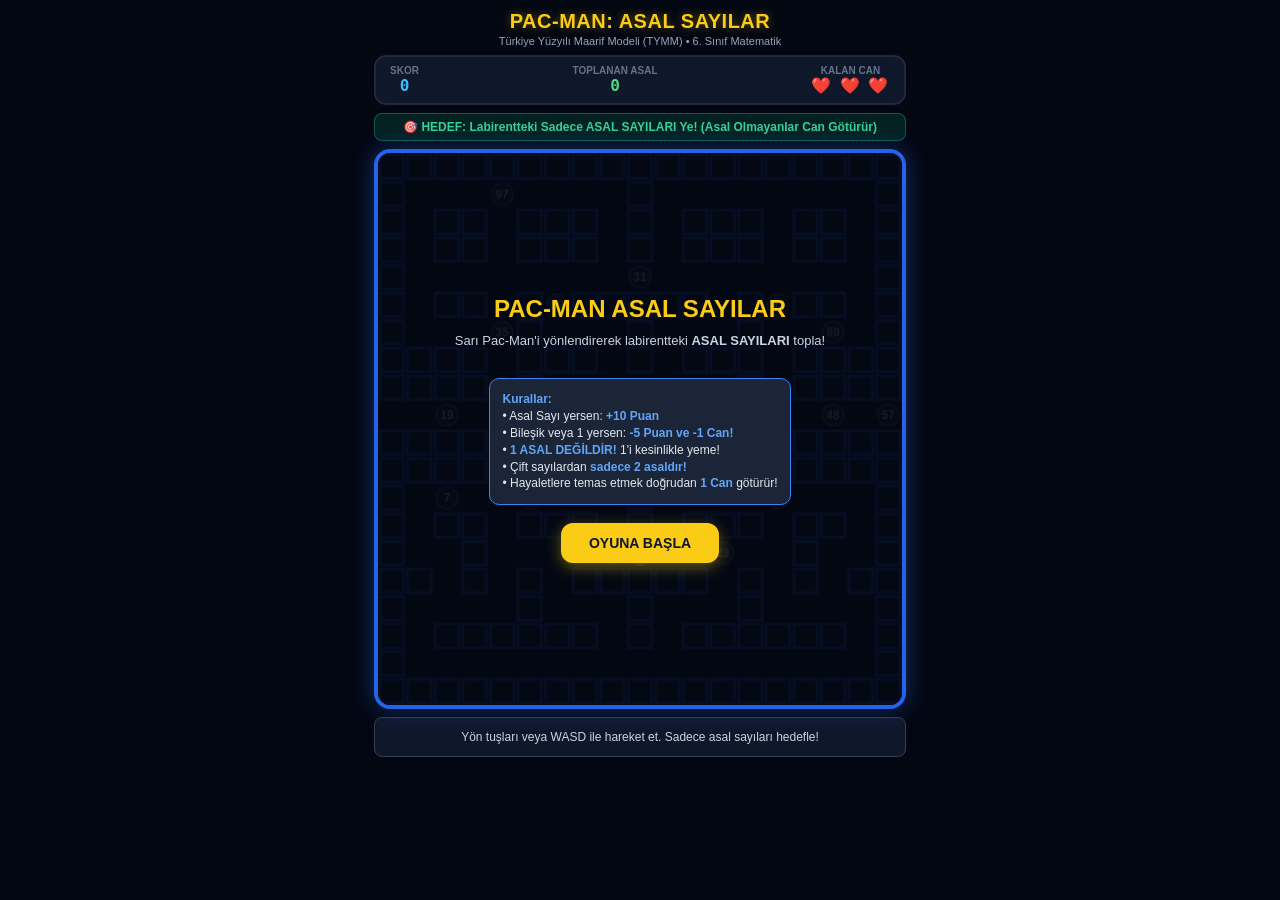
<file: public/pacman-asal-sayilar.html>
<!DOCTYPE html>
<html lang="tr">
<head>
  <meta charset="UTF-8">
  <meta name="viewport" content="width=device-width, initial-scale=1.0, maximum-scale=1.0, user-scalable=no">
  <title>Pac-Man Asal Sayılar | TYMM 6. Sınıf Matematik</title>
  <style>
    * {
      box-sizing: border-box;
      margin: 0;
      padding: 0;
      user-select: none;
      -webkit-user-select: none;
    }

    body {
      background-color: #030712;
      color: #f8fafc;
      font-family: 'Segoe UI', Tahoma, Geneva, Verdana, sans-serif;
      display: flex;
      flex-direction: column;
      align-items: center;
      min-height: 100vh;
      padding: 10px;
      overflow-x: hidden;
    }

    /* Üst Başlık & HUD */
    header {
      width: 100%;
      max-width: 540px;
      text-align: center;
      margin-bottom: 8px;
    }

    h1 {
      font-size: 20px;
      font-weight: 800;
      color: #facc15;
      text-shadow: 0 0 10px rgba(250, 204, 21, 0.4);
      letter-spacing: 0.5px;
    }

    .sub-title {
      font-size: 11px;
      color: #94a3b8;
      margin-top: 2px;
    }

    /* Bilgi ve Skor Çubuğu */
    .hud-bar {
      width: 100%;
      max-width: 532px;
      display: flex;
      justify-content: space-between;
      align-items: center;
      background: #0f172a;
      border: 2px solid #1e293b;
      border-radius: 12px;
      padding: 8px 14px;
      margin-bottom: 8px;
      font-size: 13px;
    }

    .hud-item {
      display: flex;
      flex-direction: column;
      align-items: center;
    }

    .hud-label {
      font-size: 10px;
      color: #64748b;
      text-transform: uppercase;
      font-weight: 700;
    }

    .hud-val {
      font-size: 16px;
      font-weight: 800;
      font-family: monospace;
      color: #38bdf8;
    }

    .lives-icons {
      color: #ef4444;
      font-size: 16px;
      letter-spacing: 2px;
    }

    /* Hedef Talimat Rozeti */
    .target-banner {
      width: 100%;
      max-width: 532px;
      background: rgba(16, 185, 129, 0.15);
      border: 1px solid rgba(16, 185, 129, 0.4);
      color: #34d399;
      font-size: 12px;
      font-weight: 700;
      text-align: center;
      padding: 6px 10px;
      border-radius: 8px;
      margin-bottom: 8px;
    }

    /* Canvas Sahnesi */
    .canvas-container {
      position: relative;
      width: 532px;
      height: 560px;
      max-width: 100%;
      border: 4px solid #2563eb;
      border-radius: 16px;
      box-shadow: 0 0 25px rgba(37, 99, 235, 0.4);
      background-color: #090d16;
      overflow: hidden;
    }

    canvas {
      display: block;
      width: 100%;
      height: 100%;
    }

    /* Ekran Titremesi */
    .shake {
      animation: shake-anim 0.3s ease-in-out;
    }

    @keyframes shake-anim {
      0%, 100% { transform: translate(0, 0); }
      20% { transform: translate(-4px, 4px); }
      40% { transform: translate(4px, -4px); }
      60% { transform: translate(-4px, -2px); }
      80% { transform: translate(4px, 2px); }
    }

    /* Kırmızı Flaş Efekti */
    .flash-red {
      animation: flash-anim 0.3s ease;
    }

    @keyframes flash-anim {
      0% { box-shadow: 0 0 40px #ef4444; }
      100% { box-shadow: 0 0 25px rgba(37, 99, 235, 0.4); }
    }

    /* Overlay / Modallar */
    .overlay {
      position: absolute;
      inset: 0;
      background: rgba(3, 7, 18, 0.92);
      display: flex;
      flex-direction: column;
      justify-content: center;
      align-items: center;
      padding: 24px;
      text-align: center;
      z-index: 20;
    }

    .overlay.hidden {
      display: none;
    }

    .overlay h2 {
      font-size: 24px;
      font-weight: 800;
      color: #facc15;
      margin-bottom: 8px;
    }

    .overlay p {
      font-size: 13px;
      color: #cbd5e1;
      max-width: 400px;
      line-height: 1.5;
      margin-bottom: 16px;
    }

    .btn {
      background: #facc15;
      color: #0f172a;
      font-size: 14px;
      font-weight: 800;
      border: none;
      border-radius: 12px;
      padding: 12px 28px;
      cursor: pointer;
      box-shadow: 0 4px 15px rgba(250, 204, 21, 0.4);
      transition: all 0.2s ease;
    }

    .btn:hover {
      background: #fde047;
      transform: scale(1.04);
    }

    .btn:active {
      transform: scale(0.97);
    }

    /* Eğitici Özet Kutusu */
    .educational-box {
      background: rgba(30, 41, 59, 0.9);
      border: 1px solid #3b82f6;
      border-radius: 10px;
      padding: 12px;
      margin: 12px 0 18px 0;
      text-align: left;
      font-size: 12px;
      color: #e2e8f0;
      line-height: 1.4;
    }

    .educational-box strong {
      color: #60a5fa;
    }

    /* Anlık Bilgi Bandı (Feedback) */
    .feedback-banner {
      width: 100%;
      max-width: 532px;
      margin-top: 8px;
      padding: 8px 12px;
      border-radius: 8px;
      font-size: 12px;
      text-align: center;
      min-height: 40px;
      display: flex;
      align-items: center;
      justify-content: center;
      background: #0f172a;
      border: 1px solid #334155;
      color: #cbd5e1;
    }

    /* Mobil Kontroller (D-Pad) */
    .d-pad {
      display: flex;
      flex-direction: column;
      align-items: center;
      margin-top: 10px;
      gap: 3px;
    }

    .d-row {
      display: flex;
      gap: 6px;
    }

    .d-btn {
      width: 54px;
      height: 44px;
      background: #1e293b;
      border: 1px solid #475569;
      border-radius: 8px;
      color: white;
      font-size: 18px;
      font-weight: bold;
      display: flex;
      align-items: center;
      justify-content: center;
      cursor: pointer;
    }

    .d-btn:active {
      background: #2563eb;
    }

    @media (min-width: 768px) {
      .d-pad {
        display: none;
      }
    }
  </style>
</head>
<body>

  <!-- Üst Başlık -->
  <header>
    <h1>PAC-MAN: ASAL SAYILAR</h1>
    <div class="sub-title">Türkiye Yüzyılı Maarif Modeli (TYMM) • 6. Sınıf Matematik</div>
  </header>

  <!-- Skor ve Bilgi Çubuğu -->
  <div class="hud-bar">
    <div class="hud-item">
      <span class="hud-label">Skor</span>
      <span class="hud-val" id="scoreVal">0</span>
    </div>
    <div class="hud-item">
      <span class="hud-label">Toplanan Asal</span>
      <span class="hud-val" id="primesVal" style="color: #4ade80;">0</span>
    </div>
    <div class="hud-item">
      <span class="hud-label">Kalan Can</span>
      <span class="lives-icons" id="livesVal">❤️ ❤️ ❤️</span>
    </div>
  </div>

  <!-- Hedef Talimatı -->
  <div class="target-banner">
    🎯 HEDEF: Labirentteki Sadece ASAL SAYILARI Ye! (Asal Olmayanlar Can Götürür)
  </div>

  <!-- Oyun Alanı (Canvas & Overlays) -->
  <div class="canvas-container" id="canvasBox">
    <canvas id="gameCanvas" width="532" height="560"></canvas>

    <!-- BAŞLANGIÇ EKRANI -->
    <div class="overlay" id="startScreen">
      <h2>PAC-MAN ASAL SAYILAR</h2>
      <p>
        Sarı Pac-Man'i yönlendirerek labirentteki <strong>ASAL SAYILARI</strong> topla!
      </p>
      <div class="educational-box">
        <strong>Kurallar:</strong><br>
        • Asal Sayı yersen: <strong>+10 Puan</strong><br>
        • Bileşik veya 1 yersen: <strong>-5 Puan ve -1 Can!</strong><br>
        • <strong>1 ASAL DEĞİLDİR!</strong> 1'i kesinlikle yeme!<br>
        • Çift sayılardan <strong>sadece 2 asaldır!</strong><br>
        • Hayaletlere temas etmek doğrudan <strong>1 Can</strong> götürür!
      </div>
      <button class="btn" id="startBtn">OYUNA BAŞLA</button>
    </div>

    <!-- OYUN BİTTİ EKRANI -->
    <div class="overlay hidden" id="gameOverScreen">
      <h2 style="color: #ef4444;">OYUN BİTTİ!</h2>
      <p id="gameOverStats">Toplam Skor: 0 | Toplanan Asal: 0</p>
      
      <!-- TYMM 6. Sınıf Müfredat Özeti -->
      <div class="educational-box">
        <strong>📚 TYMM 6. Sınıf Ders Özeti:</strong><br>
        &quot;Unutma: 1'den ve kendisinden başka böleni olmayan 1'den büyük doğal sayılara asal sayı denir.&quot;<br><br>
        • <strong>En küçük asal sayı 2'dir.</strong><br>
        • <strong>2 hariç hiçbir çift sayı asal değildir!</strong><br>
        • <strong>1 sayısı asal değildir!</strong>
      </div>
      <button class="btn" id="restartBtn">YENİDEN OYNA</button>
    </div>
  </div>

  <!-- Eğitici Geribildirim Bildirimi -->
  <div class="feedback-banner" id="feedbackBanner">
    Yön tuşları veya WASD ile hareket et. Sadece asal sayıları hedefle!
  </div>

  <!-- Mobil / Tablet D-Pad Kontrolleri -->
  <div class="d-pad">
    <button class="d-btn" id="btnUp">▲</button>
    <div class="d-row">
      <button class="d-btn" id="btnLeft">◀</button>
      <button class="d-btn" id="btnDown">▼</button>
      <button class="d-btn" id="btnRight">▶</button>
    </div>
  </div>

  <script>
    // -------------------------------------------------------------------------
    // 1. ASAL SAYI MATEMATİK MOTORU (TYMM 6. SINIF UYUMLU)
    // -------------------------------------------------------------------------
    const PRIMES = [2, 3, 5, 7, 11, 13, 17, 19, 23, 29, 31, 37, 41, 43, 47, 53, 59, 61, 67, 71, 73, 79, 83, 89, 97];
    const TRICKY_COMPOSITES = [1, 9, 15, 21, 25, 27, 33, 35, 39, 49, 51, 57, 77, 81, 91, 93, 99];

    function isPrime(n) {
      if (n <= 1) return false;
      if (n === 2) return true;
      if (n % 2 === 0) return false;
      for (let i = 3; i * i <= n; i += 2) {
        if (n % i === 0) return false;
      }
      return true;
    }

    function getCompositeExplanation(n) {
      if (n === 1) return "1 asal değildir! (Tek bir böleni vardır)";
      if (n % 2 === 0) return `${n} = 2 × ${n / 2} (Çift sayıdır, asal olamaz)`;
      for (let i = 3; i * i <= n; i += 2) {
        if (n % i === 0) {
          return `${n} = ${i} × ${n / i} (${i}'e bölünür, bileşiktir)`;
        }
      }
      return `${n} bileşik sayıdır!`;
    }

    // -------------------------------------------------------------------------
    // 2. 8-BİT SES SENTEZLEYİCİ (WEB AUDIO API - SIFIR HARİCİ KÜTÜPHANE)
    // -------------------------------------------------------------------------
    let audioCtx = null;
    function initAudio() {
      if (!audioCtx) {
        const AudioContextClass = window.AudioContext || window.webkitAudioContext;
        if (AudioContextClass) audioCtx = new AudioContextClass();
      }
      if (audioCtx && audioCtx.state === 'suspended') {
        audioCtx.resume();
      }
    }

    function playSound(type) {
      initAudio();
      if (!audioCtx) return;

      const now = audioCtx.currentTime;

      if (type === 'prime') {
        // Asal sayı yendiğinde neşeli yükselen melodi
        [523.25, 659.25, 783.99, 1046.5].forEach((freq, idx) => {
          const osc = audioCtx.createOscillator();
          const gain = audioCtx.createGain();
          osc.type = 'triangle';
          osc.frequency.setValueAtTime(freq, now + idx * 0.05);
          gain.gain.setValueAtTime(0.12, now + idx * 0.05);
          gain.gain.exponentialRampToValueAtTime(0.001, now + idx * 0.05 + 0.1);
          osc.connect(gain);
          gain.connect(audioCtx.destination);
          osc.start(now + idx * 0.05);
          osc.stop(now + idx * 0.05 + 0.11);
        });
      } else if (type === 'composite') {
        // Bileşik sayı yendiğinde hata sesi
        const osc = audioCtx.createOscillator();
        const gain = audioCtx.createGain();
        osc.type = 'sawtooth';
        osc.frequency.setValueAtTime(200, now);
        osc.frequency.linearRampToValueAtTime(100, now + 0.22);
        gain.gain.setValueAtTime(0.18, now);
        gain.gain.exponentialRampToValueAtTime(0.01, now + 0.22);
        osc.connect(gain);
        gain.connect(audioCtx.destination);
        osc.start(now);
        osc.stop(now + 0.23);
      } else if (type === 'ghost') {
        // Hayalet çarpma darbesi
        const osc = audioCtx.createOscillator();
        const gain = audioCtx.createGain();
        osc.type = 'square';
        osc.frequency.setValueAtTime(350, now);
        osc.frequency.exponentialRampToValueAtTime(50, now + 0.3);
        gain.gain.setValueAtTime(0.2, now);
        gain.gain.exponentialRampToValueAtTime(0.01, now + 0.3);
        osc.connect(gain);
        gain.connect(audioCtx.destination);
        osc.start(now);
        osc.stop(now + 0.31);
      }
    }

    // -------------------------------------------------------------------------
    // 3. LABİRENT IZGARASI & OYUN ELEMANLARI
    // -------------------------------------------------------------------------
    const MAZE = [
      [1,1,1,1,1,1,1,1,1,1,1,1,1,1,1,1,1,1,1],
      [1,0,0,0,0,0,0,0,0,1,0,0,0,0,0,0,0,0,1],
      [1,0,1,1,0,1,1,1,0,1,0,1,1,1,0,1,1,0,1],
      [1,0,1,1,0,1,1,1,0,1,0,1,1,1,0,1,1,0,1],
      [1,0,0,0,0,0,0,0,0,0,0,0,0,0,0,0,0,0,1],
      [1,0,1,1,0,1,0,1,1,1,1,1,0,1,0,1,1,0,1],
      [1,0,0,0,0,1,0,0,0,1,0,0,0,1,0,0,0,0,1],
      [1,1,1,1,0,1,1,1,0,1,0,1,1,1,0,1,1,1,1],
      [1,1,1,1,0,1,0,0,0,0,0,0,0,1,0,1,1,1,1],
      [0,0,0,0,0,0,0,1,1,2,1,1,0,0,0,0,0,0,0],
      [1,1,1,1,0,1,0,1,2,2,2,1,0,1,0,1,1,1,1],
      [1,1,1,1,0,1,0,1,1,1,1,1,0,1,0,1,1,1,1],
      [1,0,0,0,0,0,0,0,0,1,0,0,0,0,0,0,0,0,1],
      [1,0,1,1,0,1,1,1,0,1,0,1,1,1,0,1,1,0,1],
      [1,0,0,1,0,0,0,0,0,0,0,0,0,0,0,1,0,0,1],
      [1,1,0,1,0,1,0,1,1,1,1,1,0,1,0,1,0,1,1],
      [1,0,0,0,0,1,0,0,0,1,0,0,0,1,0,0,0,0,1],
      [1,0,1,1,1,1,1,1,0,1,0,1,1,1,1,1,1,0,1],
      [1,0,0,0,0,0,0,0,0,0,0,0,0,0,0,0,0,0,1],
      [1,1,1,1,1,1,1,1,1,1,1,1,1,1,1,1,1,1,1]
    ];

    const COLS = 19;
    const ROWS = 20;
    const TILE_SIZE = 28;

    const canvas = document.getElementById('gameCanvas');
    const ctx = canvas.getContext('2d');
    const canvasBox = document.getElementById('canvasBox');

    const scoreVal = document.getElementById('scoreVal');
    const primesVal = document.getElementById('primesVal');
    const livesVal = document.getElementById('livesVal');
    const feedbackBanner = document.getElementById('feedbackBanner');
    const startScreen = document.getElementById('startScreen');
    const gameOverScreen = document.getElementById('gameOverScreen');
    const gameOverStats = document.getElementById('gameOverStats');
    const startBtn = document.getElementById('startBtn');
    const restartBtn = document.getElementById('restartBtn');

    // Oyun Durum Değişkenleri
    let isRunning = false;
    let score = 0;
    let lives = 3;
    let primesEaten = 0;

    let pacman = {
      x: 9 * TILE_SIZE + 14,
      y: 14 * TILE_SIZE + 14,
      dirX: 0,
      dirY: 0,
      nextDirX: 0,
      nextDirY: 0,
      speed: 2.7,
      mouthAngle: 0.2,
      mouthDir: 1,
      invulnerable: 0
    };

    let ghosts = [
      { x: 8 * TILE_SIZE + 14, y: 10 * TILE_SIZE + 14, dirX: 0, dirY: -1, color: '#ef4444', speed: 2.1 },
      { x: 10 * TILE_SIZE + 14, y: 10 * TILE_SIZE + 14, dirX: 0, dirY: -1, color: '#06b6d4', speed: 1.8 }
    ];

    let numbers = [];
    let particles = [];
    let floatingTexts = [];

    // Yürünebilir hücreler
    function getWalkableTiles() {
      const list = [];
      for (let r = 0; r < ROWS; r++) {
        for (let c = 0; c < COLS; c++) {
          if (MAZE[r][c] === 0 && !(r >= 8 && r <= 11 && c >= 7 && c <= 11)) {
            if (!(r === 14 && c === 9)) {
              list.push({ col: c, row: r });
            }
          }
        }
      }
      return list;
    }

    // Rastgele sayı üretici (Dengeli ve pedagojik dağılım)
    function generateNumber(forcePrime = false) {
      if (forcePrime) {
        return PRIMES[Math.floor(Math.random() * PRIMES.length)];
      }
      const r = Math.random();
      if (r < 0.35) {
        return PRIMES[Math.floor(Math.random() * PRIMES.length)];
      } else if (r < 0.65) {
        return TRICKY_COMPOSITES[Math.floor(Math.random() * TRICKY_COMPOSITES.length)];
      } else {
        return Math.floor(Math.random() * 99) + 2;
      }
    }

    // Sayıları labirente yerleştir & HER ZAMAN EN AZ 3 ASAL SAYI KURALINI GARANTİLE
    function initNumbers() {
      const walkable = getWalkableTiles();
      walkable.sort(() => 0.5 - Math.random());
      const selected = walkable.slice(0, 18);

      numbers = [];
      let primeCount = 0;

      selected.forEach(t => {
        const force = primeCount < 4;
        const val = generateNumber(force);
        const p = isPrime(val);
        if (p) primeCount++;
        numbers.push({ col: t.col, row: t.row, value: val, isPrime: p });
      });

      // En az 3 asal sayı garantisi
      while (primeCount < 3) {
        for (let i = 0; i < numbers.length; i++) {
          if (!numbers[i].isPrime) {
            const pVal = PRIMES[Math.floor(Math.random() * PRIMES.length)];
            numbers[i].value = pVal;
            numbers[i].isPrime = true;
            primeCount++;
            if (primeCount >= 3) break;
          }
        }
      }
    }

    function spawnReplacement() {
      const walkable = getWalkableTiles();
      const occupied = new Set(numbers.map(n => `${n.col},${n.row}`));
      const pacC = Math.floor(pacman.x / TILE_SIZE);
      const pacR = Math.floor(pacman.y / TILE_SIZE);
      occupied.add(`${pacC},${pacR}`);

      const free = walkable.filter(t => !occupied.has(`${t.col},${t.row}`));
      if (free.length === 0) return;

      const tile = free[Math.floor(Math.random() * free.length)];
      const currentPrimes = numbers.filter(n => n.isPrime).length;
      // Ekranda 3'ten az asal kalırsa MUTLAKA asal üret
      const forcePrime = currentPrimes < 3;
      const val = generateNumber(forcePrime);

      numbers.push({
        col: tile.col,
        row: tile.row,
        value: val,
        isPrime: isPrime(val)
      });
    }

    function canMove(x, y, radius = 9) {
      if (y >= 9 * TILE_SIZE && y < 10 * TILE_SIZE) {
        if (x < 0 || x > COLS * TILE_SIZE) return true;
      }

      const points = [
        { cx: x - radius, cy: y - radius },
        { cx: x + radius, cy: y - radius },
        { cx: x - radius, cy: y + radius },
        { cx: x + radius, cy: y + radius }
      ];

      for (let p of points) {
        const c = Math.floor(p.cx / TILE_SIZE);
        const r = Math.floor(p.cy / TILE_SIZE);
        if (r < 0 || r >= ROWS || c < 0 || c >= COLS) return false;
        if (MAZE[r][c] === 1) return false;
      }
      return true;
    }

    // -------------------------------------------------------------------------
    // 4. KONTROLLER (KLAVYE VE DOKUNMATİK)
    // -------------------------------------------------------------------------
    function setDirection(dx, dy) {
      pacman.nextDirX = dx;
      pacman.nextDirY = dy;
      initAudio();
    }

    window.addEventListener('keydown', (e) => {
      if (['ArrowUp', 'ArrowDown', 'ArrowLeft', 'ArrowRight', ' '].includes(e.key)) {
        e.preventDefault();
      }
      if (e.key === 'ArrowUp' || e.key === 'w' || e.key === 'W') setDirection(0, -1);
      if (e.key === 'ArrowDown' || e.key === 's' || e.key === 'S') setDirection(0, 1);
      if (e.key === 'ArrowLeft' || e.key === 'a' || e.key === 'A') setDirection(-1, 0);
      if (e.key === 'ArrowRight' || e.key === 'd' || e.key === 'D') setDirection(1, 0);
    });

    document.getElementById('btnUp').onclick = () => setDirection(0, -1);
    document.getElementById('btnDown').onclick = () => setDirection(0, 1);
    document.getElementById('btnLeft').onclick = () => setDirection(-1, 0);
    document.getElementById('btnRight').onclick = () => setDirection(1, 0);

    // -------------------------------------------------------------------------
    // 5. OYUN DÖNGÜSÜ & EFEKTLER
    // -------------------------------------------------------------------------
    function triggerMistakeEffect() {
      canvasBox.classList.remove('shake', 'flash-red');
      void canvasBox.offsetWidth; // Reflow
      canvasBox.classList.add('shake', 'flash-red');
      setTimeout(() => {
        canvasBox.classList.remove('shake', 'flash-red');
      }, 350);
    }

    function updateHUD() {
      scoreVal.textContent = score;
      primesVal.textContent = primesEaten;
      let hearts = '';
      for (let i = 0; i < lives; i++) hearts += '❤️ ';
      livesVal.textContent = hearts.trim() || '💀';
    }

    function resetGame() {
      score = 0;
      lives = 3;
      primesEaten = 0;
      pacman.x = 9 * TILE_SIZE + 14;
      pacman.y = 14 * TILE_SIZE + 14;
      pacman.dirX = 0;
      pacman.dirY = 0;
      pacman.nextDirX = 0;
      pacman.nextDirY = 0;
      pacman.invulnerable = 0;

      ghosts[0].x = 8 * TILE_SIZE + 14;
      ghosts[0].y = 10 * TILE_SIZE + 14;
      ghosts[0].dirX = 0;
      ghosts[0].dirY = -1;

      ghosts[1].x = 10 * TILE_SIZE + 14;
      ghosts[1].y = 10 * TILE_SIZE + 14;
      ghosts[1].dirX = 0;
      ghosts[1].dirY = -1;

      particles = [];
      floatingTexts = [];
      initNumbers();
      updateHUD();
      feedbackBanner.textContent = "Labirentteki sadece ASAL sayıları topla!";
      feedbackBanner.style.color = "#cbd5e1";
    }

    function endGame() {
      isRunning = false;
      gameOverStats.textContent = `Toplam Skor: ${score} | Toplanan Asal: ${primesEaten}`;
      gameOverScreen.classList.remove('hidden');
    }

    startBtn.onclick = () => {
      initAudio();
      resetGame();
      startScreen.classList.add('hidden');
      isRunning = true;
    };

    restartBtn.onclick = () => {
      initAudio();
      resetGame();
      gameOverScreen.classList.add('hidden');
      isRunning = true;
    };

    function gameLoop() {
      if (isRunning) {
        // Pacman hareket
        if (pacman.nextDirX !== 0 || pacman.nextDirY !== 0) {
          if (canMove(pacman.x + pacman.nextDirX * pacman.speed, pacman.y + pacman.nextDirY * pacman.speed)) {
            pacman.dirX = pacman.nextDirX;
            pacman.dirY = pacman.nextDirY;
          }
        }
        if (canMove(pacman.x + pacman.dirX * pacman.speed, pacman.y + pacman.dirY * pacman.speed)) {
          pacman.x += pacman.dirX * pacman.speed;
          pacman.y += pacman.dirY * pacman.speed;
        }

        // Tünel
        if (pacman.x < -TILE_SIZE / 2) pacman.x = COLS * TILE_SIZE + TILE_SIZE / 2;
        else if (pacman.x > COLS * TILE_SIZE + TILE_SIZE / 2) pacman.x = -TILE_SIZE / 2;

        // Ağız animasyonu
        if (pacman.dirX !== 0 || pacman.dirY !== 0) {
          pacman.mouthAngle += 0.04 * pacman.mouthDir;
          if (pacman.mouthAngle > 0.45) { pacman.mouthAngle = 0.45; pacman.mouthDir = -1; }
          else if (pacman.mouthAngle < 0.05) { pacman.mouthAngle = 0.05; pacman.mouthDir = 1; }
        }

        if (pacman.invulnerable > 0) pacman.invulnerable -= 1 / 60;

        // Sayı yeme kontrolü
        for (let i = numbers.length - 1; i >= 0; i--) {
          const item = numbers[i];
          const numX = item.col * TILE_SIZE + 14;
          const numY = item.row * TILE_SIZE + 14;
          const dist = Math.hypot(pacman.x - numX, pacman.y - numY);

          if (dist < 20) {
            numbers.splice(i, 1);

            if (item.isPrime) {
              score += 10;
              primesEaten++;
              playSound('prime');
              feedbackBanner.innerHTML = `🌟 <strong>+10 PUAN!</strong> ${item.value} sadece 1'e ve kendisine bölünen bir <strong>ASAL SAYIDIR</strong>.`;
              feedbackBanner.style.color = '#34d399';

              floatingTexts.push({ text: `+10 ASAL (${item.value})`, x: numX, y: numY - 10, color: '#4ade80', alpha: 1 });
              for (let p = 0; p < 12; p++) {
                particles.push({
                  x: numX, y: numY,
                  vx: (Math.random() - 0.5) * 4,
                  vy: (Math.random() - 0.5) * 4,
                  color: '#22c55e', alpha: 1, size: 3
                });
              }
            } else {
              score = Math.max(0, score - 5);
              lives--;
              playSound('composite');
              triggerMistakeEffect();
              const expl = getCompositeExplanation(item.value);
              feedbackBanner.innerHTML = `⚠️ <strong>-5 PUAN & -1 CAN!</strong> ${expl}`;
              feedbackBanner.style.color = '#f87171';

              floatingTexts.push({ text: `-5 BİLEŞİK!`, x: numX, y: numY - 10, color: '#ef4444', alpha: 1 });

              if (lives <= 0) {
                updateHUD();
                endGame();
                return;
              }
            }
            updateHUD();
            spawnReplacement();
            break;
          }
        }

        // Hayaletler
        ghosts.forEach((ghost, gIdx) => {
          const cx = Math.floor(ghost.x / TILE_SIZE) * TILE_SIZE + 14;
          const cy = Math.floor(ghost.y / TILE_SIZE) * TILE_SIZE + 14;
          if (Math.hypot(ghost.x - cx, ghost.y - cy) < ghost.speed) {
            ghost.x = cx;
            ghost.y = cy;
            const dirs = [
              { dx: 0, dy: -1 }, { dx: 0, dy: 1 }, { dx: -1, dy: 0 }, { dx: 1, dy: 0 }
            ].filter(d => !(d.dx === -ghost.dirX && d.dy === -ghost.dirY) && canMove(ghost.x + d.dx * TILE_SIZE, ghost.y + d.dy * TILE_SIZE, 8));

            if (dirs.length > 0) {
              if (gIdx === 0 && Math.random() < 0.6) {
                dirs.sort((a, b) => Math.hypot(ghost.x + a.dx * 28 - pacman.x, ghost.y + a.dy * 28 - pacman.y) - Math.hypot(ghost.x + b.dx * 28 - pacman.x, ghost.y + b.dy * 28 - pacman.y));
                ghost.dirX = dirs[0].dx;
                ghost.dirY = dirs[0].dy;
              } else {
                const ch = dirs[Math.floor(Math.random() * dirs.length)];
                ghost.dirX = ch.dx;
                ghost.dirY = ch.dy;
              }
            } else {
              ghost.dirX = -ghost.dirX;
              ghost.dirY = -ghost.dirY;
            }
          }
          ghost.x += ghost.dirX * ghost.speed;
          ghost.y += ghost.dirY * ghost.speed;

          // Hayalet çarpışması
          if (Math.hypot(pacman.x - ghost.x, pacman.y - ghost.y) < 18 && pacman.invulnerable <= 0) {
            lives--;
            pacman.invulnerable = 2.5;
            playSound('ghost');
            triggerMistakeEffect();
            updateHUD();
            feedbackBanner.innerHTML = "👻 <strong>HAYALETE YAKALANDIN!</strong> 1 can kaybettin.";
            feedbackBanner.style.color = '#fb923c';
            floatingTexts.push({ text: "HAYALET! -1 CAN", x: pacman.x, y: pacman.y - 12, color: '#f97316', alpha: 1 });

            if (lives <= 0) {
              endGame();
              return;
            }
          }
        });

        // Parçacıklar
        for (let i = particles.length - 1; i >= 0; i--) {
          const p = particles[i];
          p.x += p.vx;
          p.y += p.vy;
          p.alpha -= 0.03;
          if (p.alpha <= 0) particles.splice(i, 1);
        }

        // Uçuşan yazılar
        for (let i = floatingTexts.length - 1; i >= 0; i--) {
          const ft = floatingTexts[i];
          ft.y -= 0.7;
          ft.alpha -= 0.02;
          if (ft.alpha <= 0) floatingTexts.splice(i, 1);
        }
      }

      // --- ÇİZİM ---
      ctx.fillStyle = '#090d16';
      ctx.fillRect(0, 0, canvas.width, canvas.height);

      // Duvarlar
      ctx.strokeStyle = '#2563eb';
      ctx.lineWidth = 3;
      for (let r = 0; r < ROWS; r++) {
        for (let c = 0; c < COLS; c++) {
          if (MAZE[r][c] === 1) {
            ctx.fillStyle = '#0f172a';
            ctx.fillRect(c * TILE_SIZE + 2, r * TILE_SIZE + 2, TILE_SIZE - 4, TILE_SIZE - 4);
            ctx.strokeRect(c * TILE_SIZE + 2, r * TILE_SIZE + 2, TILE_SIZE - 4, TILE_SIZE - 4);
          }
        }
      }

      // Sayılar
      numbers.forEach(item => {
        const cx = item.col * TILE_SIZE + 14;
        const cy = item.row * TILE_SIZE + 14;

        ctx.beginPath();
        ctx.arc(cx, cy, 11, 0, Math.PI * 2);
        ctx.fillStyle = '#1e293b';
        ctx.fill();
        ctx.lineWidth = 1.5;
        ctx.strokeStyle = '#64748b';
        ctx.stroke();

        ctx.fillStyle = '#ffffff';
        ctx.font = 'bold 12px sans-serif';
        ctx.textAlign = 'center';
        ctx.textBaseline = 'middle';
        ctx.fillText(item.value, cx, cy + 1);
      });

      // Hayaletler
      ghosts.forEach(g => {
        ctx.save();
        ctx.translate(g.x, g.y);
        ctx.fillStyle = g.color;
        ctx.beginPath();
        ctx.arc(0, -2, 11, Math.PI, 0, false);
        ctx.lineTo(11, 11);
        ctx.lineTo(4, 7);
        ctx.lineTo(0, 11);
        ctx.lineTo(-4, 7);
        ctx.lineTo(-11, 11);
        ctx.closePath();
        ctx.fill();

        // Gözler
        ctx.fillStyle = '#ffffff';
        ctx.beginPath();
        ctx.arc(-4, -2, 3, 0, Math.PI * 2);
        ctx.arc(4, -2, 3, 0, Math.PI * 2);
        ctx.fill();

        ctx.fillStyle = '#0f172a';
        ctx.beginPath();
        ctx.arc(-4 + g.dirX * 1.5, -2 + g.dirY * 1.5, 1.5, 0, Math.PI * 2);
        ctx.arc(4 + g.dirX * 1.5, -2 + g.dirY * 1.5, 1.5, 0, Math.PI * 2);
        ctx.fill();
        ctx.restore();
      });

      // Pac-Man
      if (pacman.invulnerable <= 0 || Math.floor(pacman.invulnerable * 10) % 2 === 0) {
        ctx.save();
        ctx.translate(pacman.x, pacman.y);
        let rot = 0;
        if (pacman.dirX === 1) rot = 0;
        else if (pacman.dirX === -1) rot = Math.PI;
        else if (pacman.dirY === 1) rot = Math.PI / 2;
        else if (pacman.dirY === -1) rot = -Math.PI / 2;
        ctx.rotate(rot);

        ctx.fillStyle = '#facc15';
        ctx.beginPath();
        ctx.arc(0, 0, 13, pacman.mouthAngle, Math.PI * 2 - pacman.mouthAngle);
        ctx.lineTo(0, 0);
        ctx.closePath();
        ctx.fill();

        // Göz
        ctx.fillStyle = '#0f172a';
        ctx.beginPath();
        ctx.arc(2, -7, 2, 0, Math.PI * 2);
        ctx.fill();
        ctx.restore();
      }

      // Parçacıklar
      particles.forEach(p => {
        ctx.save();
        ctx.globalAlpha = Math.max(0, p.alpha);
        ctx.fillStyle = p.color;
        ctx.beginPath();
        ctx.arc(p.x, p.y, p.size, 0, Math.PI * 2);
        ctx.fill();
        ctx.restore();
      });

      // Uçuşan Yazılar
      floatingTexts.forEach(ft => {
        ctx.save();
        ctx.globalAlpha = Math.max(0, ft.alpha);
        ctx.fillStyle = ft.color;
        ctx.font = 'bold 13px sans-serif';
        ctx.textAlign = 'center';
        ctx.fillText(ft.text, ft.x, ft.y);
        ctx.restore();
      });

      requestAnimationFrame(gameLoop);
    }

    // Başlangıç çizimini başlat
    initNumbers();
    requestAnimationFrame(gameLoop);
  </script>
</body>
</html>
</file>
